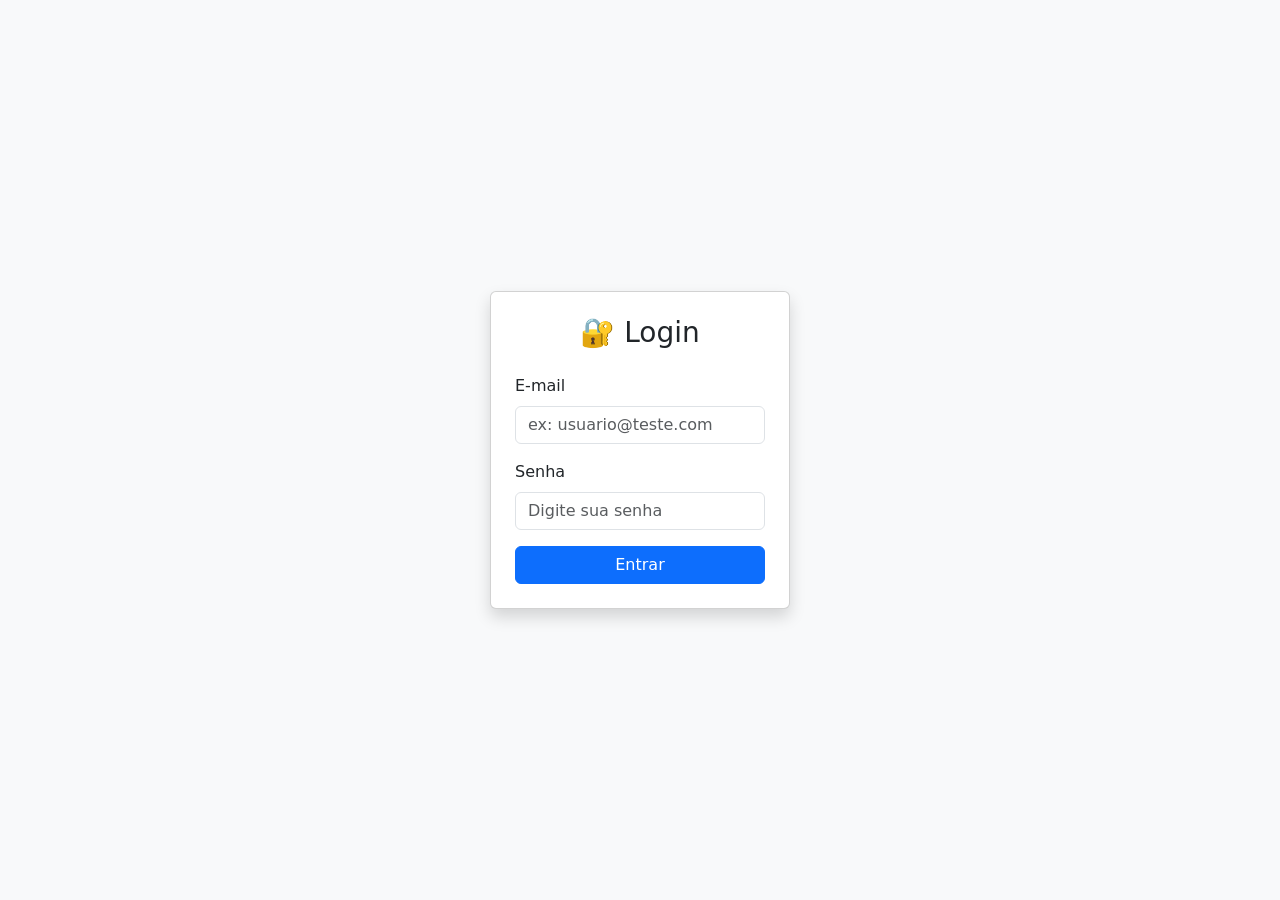
<file: login.html>
<!DOCTYPE html>
<html lang="pt-BR">
<head>
  <meta charset="UTF-8" />
  <meta name="viewport" content="width=device-width, initial-scale=1.0"/>
  <title>Login - Controle de Estoque</title>
  <link href="https://cdn.jsdelivr.net/npm/bootstrap@5.3.3/dist/css/bootstrap.min.css" rel="stylesheet">
</head>
<body class="bg-light">
  <div class="container d-flex justify-content-center align-items-center vh-100">
    <div class="card p-4 shadow" style="min-width: 300px;">
      <h3 class="text-center mb-4">🔐 Login</h3>
      <form id="login-form">
        <div class="mb-3">
          <label for="email" class="form-label">E-mail</label>
          <input type="email" id="email" class="form-control" required placeholder="ex: usuario@teste.com">
        </div>
        <div class="mb-3">
          <label for="senha" class="form-label">Senha</label>
          <input type="password" id="senha" class="form-control" required placeholder="Digite sua senha">
        </div>
        <button type="submit" class="btn btn-primary w-100">Entrar</button>
      </form>
    </div>
  </div>

  <script src="auth.js"></script>
</body>
</html>
</file>
